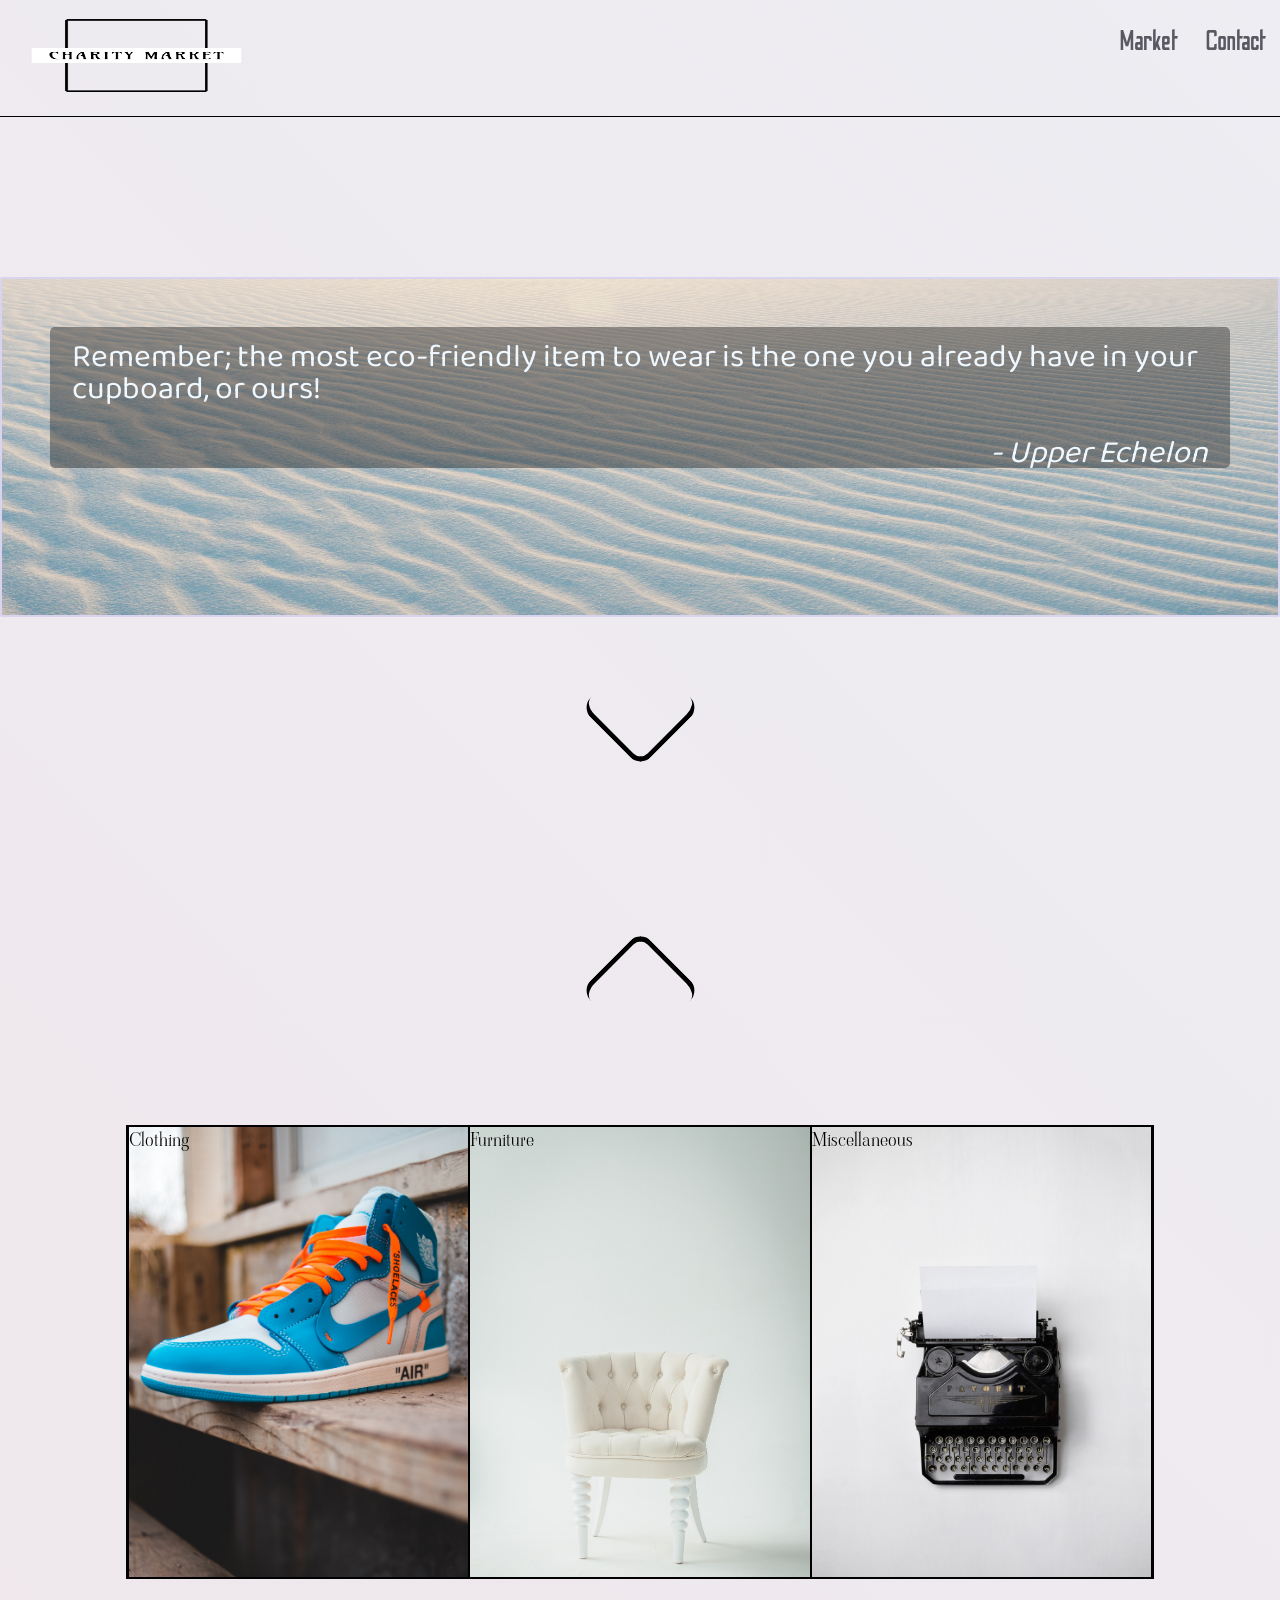
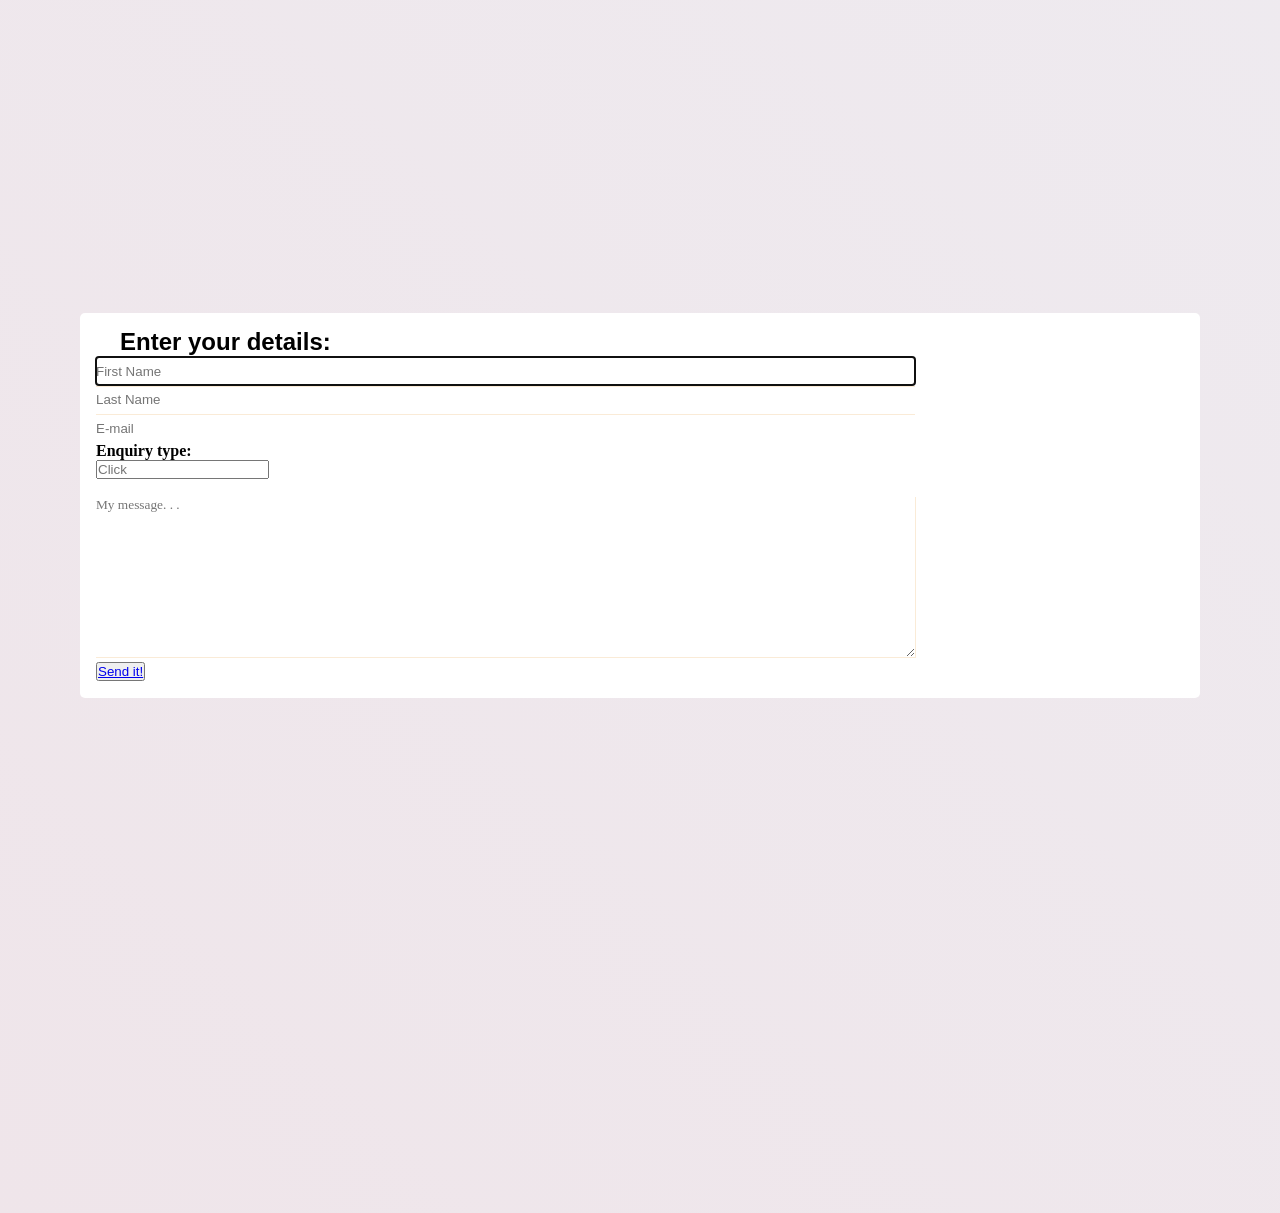
<file: index.html>
<!DOCTYPE html>
<html lang="en">
<head>
    <link rel="stylesheet" type="text/css" href="styles.css">
    <link rel="preconnect" href="https://fonts.gstatic.com">
    <link href="https://fonts.googleapis.com/css2?family=Baloo+Tammudu+2&display=swap" rel="stylesheet">
    <link rel="preconnect" href="https://fonts.gstatic.com">
    <link href="https://fonts.googleapis.com/css2?family=Baloo+Tammudu+2&family=Odibee+Sans&display=swap" rel="stylesheet">
    <link rel="preconnect" href="https://fonts.gstatic.com">
<link href="https://fonts.googleapis.com/css2?family=Viaoda+Libre&display=swap" rel="stylesheet">
<link rel="stylesheet" href="formalstyling.css">
    <meta charset="UTF-8">
    <meta http-equiv="X-UA-Compatible" content="IE=edge">
    <meta name="viewport" content="width=device-width, initial-scale=1.0">
    <title>Charity Market</title>
</head>
<body>
<section id="page1">
   
   
    <nav id="bar">
        <img src="Images/charity-market-60bf3fed516c8/png/dark_logo_transparent.png" id="nav-logo">
        <a href="#contact" class="pages">Contact</a>
        <a href="#page2" class="pages">Market</a>
        <!-- <a href="Home" class="pages">Home</a>  -->
    </nav>


<div id="bannerCon">
    <p>
        Remember; the most eco-friendly item to wear is the one you already have in your cupboard, or ours!
        <br>
        <br>
        <cite> - Upper Echelon</cite>
    </p>
</div>

<a href="#page2" ><div id="arrow" ></div></a>

</section>
<!-- ............page2.............. -->

<a id="anchorforBar" href="#bar" ><div id="arrow2" ></div></a>
<section id="page2">
   
        <!-- <a id="anchorforBar" href="#bar" ><div id="arrow2" ></div></a> -->

  
<div id="pageContainer">
        <div class="filter"><a id="clothing" href="" >Clothing</a></div>
        <div class="filter"><a id="furniture" href="" >Furniture</a></div>
        <div class="filter"><a id="miscellaneous" href="">Miscellaneous</a></div>
        
        
</div>
</section>


<section id="contact">
    <div id="formBG">
    <div id="form">   
         
            
        <form action="post" enctype="multipart/form-data">
            <h2>Enter your details:</h2>
            <!-- First Name: <br> -->
        <input type="text" placeholder="First Name" name="fname" autofocus required class="pdetails">
        <br>
        <!-- Last Name: <br> -->
        <input type="text" placeholder="Last Name" name="lname" required class="pdetails">
        <br>
        <!-- <label for="email">Your email address:</label> -->
        <input type="email" id="email" name="email" placeholder="E-mail" required class="pdetails">
        <br>
        <h4>Enquiry type:</h4> 
        <input list = "enquiryType" required placeholder="Click">
        <br>
        <datalist id = "enquiryType" >
        <option value="Complaint">Complaint</option>
        <option value="Critique">Critique</option>
        <option value="Request">Request</option>
        <option value="General Information">General Information</option>
        <option value="Charity Related">Charity Related</option>
        <option value="Other">Other</option>
    </datalist>
    <br>
    <textarea rows="10" cols="50" placeholder="My message. . ." id="message"></textarea>
    <br>
    <button type="submit" onclick="alert('Form sent')" id="submit"><a href="#bar"> Send it!</a></button>
    <br>
    <br>
    
</form>
</div>
</div>

</section>

</body>
</html>
</file>
<file: styles.css>
*{
    padding:0px;
    margin:0px;
}

html{
    background: linear-gradient(45deg,
        rgba(161,157,156,0.4),rgba(216,185,197,0.4),rgba(207,236,250,0.4));
      /* #a19d9c, #d8b9c5, #cfecfa); */
        background-size: 500% 500%;
        animation: gradient 3s ease infinite;
        scroll-behavior: smooth;
    }
@keyframes gradient{
    0%{
        background-position:  0% 50%;
    }
    50%{
        background-position: 100% 50%;
    }
    100%{
        background-position: 0% 50%; 
    }
}
/*...................hide scrollbar */
body::-webkit-scrollbar{
    display: none;
}
body{
    -ms-overflow-style: none; 
    scrollbar-width: none; 
}
/* ................................ */

/* navagation .........................*/
nav {
    width: 100vw;
    color: rgba(52, 51, 61, 0.8);
   
}

#bar{
    border-bottom: 1px solid black;
    border-bottom: ;
}

#nav-logo{
    width: 17em;
    height: 7em;
}

.pages{
    padding-bottom: 1em;
    padding-top: 1em;
    text-decoration: none;
    font-family: 'Odibee Sans', cursive;
    font-size: 1.7em;
    text-align: right;
    float: right;
    padding-left: 0.5em;
    padding-right: 0.5em; 
    color: rgba(52, 51, 61, 0.8);
    border-radius: 2px;
}

.pages:hover{
    border-bottom: 0.1px solid black;
    background-color: rgba(201, 201, 204, 0.8);
    color: aliceblue;
}

/* BANNER PICTURE AND QUOTE.................*/
#bannerCon{
    background-image: url("Images/waveySand.jpg");
    background-size: 100% 100%;
    background-repeat: no-repeat;
    border: 2px solid rgba(165, 159, 235, 0.3);
    border-radius: 2px;
    margin-top: 10em;
    height: 15em;
    padding: 3em;
}

#bannerCon > p{
 color: aliceblue;
 padding:0.7em;
 font-size: 2em;
 font-family: 'Baloo Tammudu 2', cursive;
 background-color: rgba(22,22,22,0.4);
 border-radius: 5px;
 border-style:unset;
 line-height: 100%;
}

cite{
    float: right;
}

/*.......ARROW................*/

#arrow{
    width: 5em;
    height: 5em;
    border-left: 5px solid black;
    border-bottom: 5px solid black;
    border-radius: 15px;
    margin: 0 auto;
    margin-top: 3em;
    transform: rotate(-45deg);
}

#arrow:hover{
    box-shadow: -10px 10px 12px 2px white ;
}

#page1{
    height: 100vh;
}
/* ...................page 2............ */


#page2{
    height: 100vh;
  
}


#pageContainer{
    border: 2px solid black;
    width: 80vw;
    margin: auto;
    margin-top: 50vh; /* middle of screen after button is pushed */ 
    height: 50vh;
    display: flex;
    flex-direction: row;
}

.filter{
    border:1px solid;
    display: flex;
    width:100%;
    height: 100%;
    margin: 0px;
}
/* Set THE ANCHOR TO FILL ITS DIV MARKETS*/
.filter > a{
    height: 100%;
    width:100%;
    right:50%;
}

#page2{
    display: flex;
    flex-direction:center;
   
}
/* ensuring that the container is positioned in the middle when link is clicked */
#pageContainer{
    align-self: center;
    margin-bottom: 22em;
    align-items: center;
}

/* background images for filters */

#clothing{
 background-image: url(Images/Clothing_filter.jpg);
 background-size: cover;
 height: 100%;
 background-repeat: no-repeat;
}
#furniture{
    background-image: url(Images/Furniture\ 2.jpg);
    background-size: cover;
    height: 100%;
    background-repeat: no-repeat;
  
}
#miscellaneous{
    background-image: url(Images/Miscelanious.jpg);
    background-size: cover;
    height: 100%;
    background-repeat: no-repeat;
}
/* changes when hovering over filter links */
.filter :hover
    {
        filter: grayscale(20%) brightness(200%) ;
      }
.filter > a{
    text-decoration: none;
    font-family: 'Viaoda Libre', cursive;
    color: black;
    font-weight: 300;
    font-size: large;
}
.filter > a:hover{
   color: black !important; 
   font-weight: 900;
}
/* Arrow leading back to main page */
#arrow2{

    width: 5em;
    height: 5em;
    border-left: 5px solid black;
    border-bottom: 5px solid black;
    border-radius: 15px;
    margin-bottom: -20vh;
    margin-top: 3em;
    transform: rotate(135deg);
    margin-left: auto;
    margin-right: auto;

}


#arrow2:hover{
    box-shadow: -10px 10px 12px 2px white ;
}

/* FORM BACKGROUND */
#formBG{
    display: flex;
    align-self: center;
    background-color: white;
    margin-left: 5em;
    margin-right: 5em;
    border-radius: 5px;
}

#contact{
    height: 100vh;
    padding-top: 10em;
}
</file>
<file: formalstyling.css>
form{
   
    width: 80vw;
    margin: auto auto;
    padding-top: 15px;
    padding-left: 1em;
 
}
.pdetails{
    margin-top: 1px;
    width: 80%;
    height: 2em;
    border: none;
    border-top: 1px solid antiquewhite;
}
#message{
    border-left: none;
    border-top: none;
    border-bottom: 1px solid antiquewhite;
    border-right: 1px solid antiquewhite;
    width: 80%;
}

#submit{
    font-family: 'Source Sans Pro', sans-serif;
    float: left;
}

h2{
    font-family: 'Source Sans Pro', sans-serif;
    
    padding-left: 1em;
}

#message{
    font-family: 'Architects Daughter', cursive;
}
</file>
